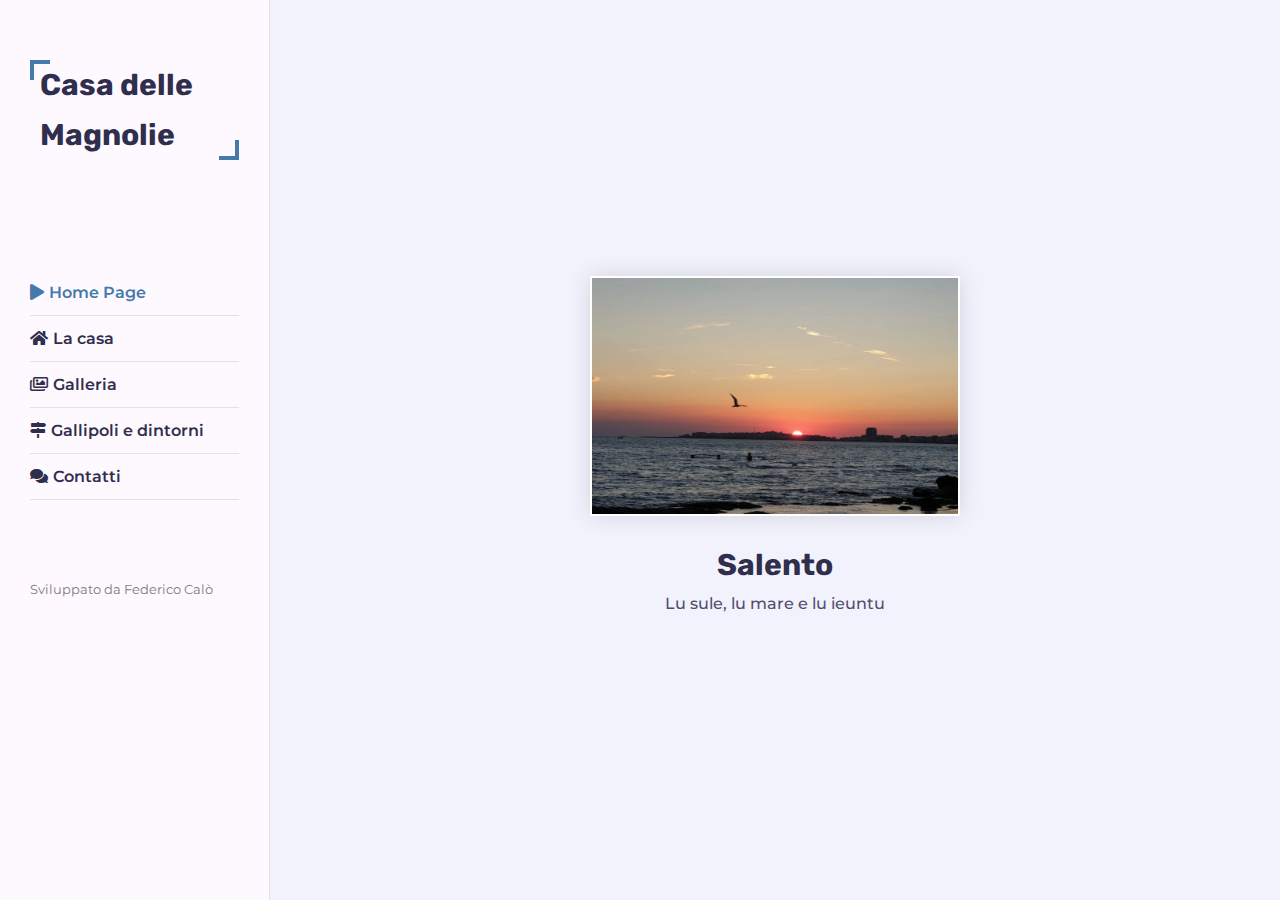
<file: index.html>
<!DOCTYPE html>
<html lang="en">
    <head>
        <title>Casa delle Magnolie, la tua vacanza a Gallipoli a un passo dal mare.</title>
        <meta charset="utf-8">
        <meta name="robots" content="index, follow" max-snippet:[100] />
        <meta name="googlebot" content="index, follow" max-snippet:[100] max-image-preview:[standard]/>
        <meta name="description" content="Casa delle Magnolie, casa vacanza situata a Baia Verde a soli 200 metri dal mare, a soli 2 kilometri da Gallipoli, raggiungibile comodamente a piedi percorrendo il litorale o noleggiando una bici.">
        <meta name="keywords" content="Vacanze nel Salento, Vacanze a Gallipoli, Gallipoli, Salento, Baia Verde, vacanze a Baia Verde, casa vacanze Gallipoli, casa vacanze Baia Verde, casa vacanze Salento">
        <meta name="author" content="Federico Calò">
        <meta name="viewport" content="width=device-width, initial-scale=1">
        <link rel="stylesheet" href="css/style.css" type="text/css">
        <link rel="stylesheet" href="css/blue.css" type="text/css">
        <link rel="stylesheet" title="blue" class="alternate-style" href="./css/blue.css" type="text/css"  disabled>
<script async src="https://www.googletagmanager.com/gtag/js?id=G-JSW8CR8MGQ"></script>
<script>
  window.dataLayer = window.dataLayer || [];
  function gtag(){dataLayer.push(arguments);}
  gtag('js', new Date());

  gtag('config', 'G-JSW8CR8MGQ');
</script>
        <link rel="stylesheet" href="https://cdnjs.cloudflare.com/ajax/libs/font-awesome/5.15.3/css/all.min.css"  />
    </head>
    <body>
        <div class="main-container">
            <div class="aside">
                <div class="logo">
                    <a href="#">Casa delle Magnolie</a>
                </div>
                <div class="nav-toggler">
                    <span></span>
                </div>
                <ul class="nav">
                    <li><a href="#home" class="active"><i class="fas fa-play"></i>Home Page</a></li>
                    <li><a href="#about"><i class="fas fa-home"></i>La casa</a></li>
                    <li><a href="#progetti"><i class="far fa-images"></i>Galleria</a></li>
                    <li><a href="#interessi"><i class="fas fa-map-signs"></i>Gallipoli e dintorni</a></li>
                    <li><a href="#contatti"><i class="fas fa-comments"></i>Contatti</a></li>
                </ul>
                <div class="copyright-text">
                    Sviluppato da <a href="https://www.federicocalo.dev">Federico Calò</a>
                </div>
            </div>
            <div class="main-content">
                <section  class="home section active" id="home">
                    <div class="container">
                        <div class="intro">
                            <img src="./img/sfondo.webp" alt="Foto tramonto Gallipoli" class="shadow-dark">
                            <h1>Salento</h1>
                            <p>Lu sule, lu mare e lu ieuntu</p>
                        </div>
                    </div>
                </section>
                <section class="about section" id="about">
                    <div class="container">
                        <div class="row">
                            <div class="section-title padd-15">
                                <h2>La casa</h2>
                            </div>
                        </div>
                        <div class="row">
                            <div class="about-content padd-15">
                                <div class="row">
                                    <div class="about-text padd-15">
                                        <h3>Benvenuto nella  <span>Casa delle Magnolie</span></h3>
                                        <p>L’appartamento è situato in località Baia Verde, uno dei tratti costieri più rinomati di Gallipoli (LE), a soli 200 mt da un’ampia spiaggia di sabbia fine, in cui si alternano stabilimenti balneari, dotati di tutti i confort, a tratti di spiaggia libera. L’appartamento ampio e luminoso è sito in Viale dei Tigli nr 56, al secondo piano di un elegante condominio recentemente ristrutturato, dotato di ascensore e con parcheggio gratuito nella piazza antistante. Su una superficie utile di 103 mq, l’appartamento con 8 posti letto, si compone di una cucina abitabile con balcone, un ampio soggiorno dotato di un televisore,un divano letto, oltre che di un letto a castello e un secondo balcone; due bagni, entrambi con doccia, due grandi camere da letto, ciascuna dotata di un televisore, un letto matrimoniale e un letto singolo. Sia la zona giorno che la zona notte dispongono di condizionatore e ogni camera ha un’ampia finestra con zanzariera. L’arredamento è confortevole e curato. La cucina dispone di stoviglie per 8 persone, frigorifero con piccolo congelatore, forno elettrico, 4 fuochi cottura, televisore e tavolo da pranzo. Nei bagni sono a disposizione asciugacapelli e una lavatrice. Lenzuola ed asciugamani verranno forniti su richiesta. Viene fornito anche ferro ed asse da stiro.</p>
                                    </div>
                                </div>
                            </div>
                        </div>
                    </div>
                </section>
               
                <section class="blog section" id="interessi">
                    <div class="container">
                        <div class="row">
                            <div class="section-title padd-15">
                                <h2>Gallipoli e dintorni</h2>
                            </div>
                        </div>
                    <div class="row">
                        <div class="blog-item padd-15">
                            <div class="blog-item-inner shadow-dark">
                                <div class="blog-img">
                                    <img src="/blog/pasticciotto.jpg" alt="Pasticiotto in riva al mare">
                                </div>
                                <div class="blog-info">
                                    <h4 class="blog-title">Paticciotto e Caffè Leccese</h4>
                                    <p class="blog-description">Il nostro dolce tipico, il pasticciotto. Pasta frolla ripiena di crema pasticciera, una bontà tutta da gustare sulla riva del mare. Questo
                                        dolce tipico nasce a Galatina nel 1745. Non bisogna dimenticarsi del Caffè Leccese, fatto con caffè, ghiaccio e latte di mandorla.
                                    </p>
                                </div>
                            </div>
                        </div>
                        <div class="blog-item padd-15">
                            <div class="blog-item-inner shadow-dark">
                                <div class="blog-img">
                                    <img src="/blog/frise.jpg" alt="Friselle">
                                </div>
                                <div class="blog-info">
                                    <h4 class="blog-title">Friselle</h4>
                                    <p class="blog-description">La frisella è un tipo di pane a forma di tarallo di grano duro o orzo cotto al forno e tagliato a metà in senso orizzontale. Viene condita generalemnte con 
                                        pommodori, cipolle, origano, olio e tonno. Le sue origini risalirebbero al X secolo a.C., consumata dai navigatori Fenici come pane da viaggio, ammorbidito con acqua di mare e insaporito con olio d’oliva.
                                    </p>
                                </div>
                            </div>
                        </div>
                        <div class="blog-item padd-15">
                            <div class="blog-item-inner shadow-dark">
                                <div class="blog-img">
                                    <img src="/blog/schipece.jpg" alt="Scapece">
                                </div>
                                <div class="blog-info">
                                    <h4 class="blog-title">Scapece</h4>
                                    <p class="blog-description">L'ingrediente principale della scapece è il pesce che viene fritto e fatto marinare tra strati di mollica di pane imbevuta con aceto e zafferano all'interno di tinozze chiamate, in dialetto gallipolino, "calette". Lo zafferano dona al piatto il colore giallo che lo rende caratteristico.
                                    </p>
                                </div>
                            </div>
                        </div>
                        <div class="blog-item padd-15">
                            <div class="blog-item-inner shadow-dark">
                                <div class="blog-img">
                                    <img src="/blog/lecce.jpg" alt="Lecce">
                                </div>
                                <div class="blog-info">
                                    <h4 class="blog-title">Lecce</h4>
                                    <p class="blog-description">Lecce è il nostro capuologo di provincia, ha origini messapiche e la città è dissiminata di palazzi e chiese in stile barocco.
                                    </p>
                                </div>
                            </div>
                        </div>
                    </div>
                        <div class="row">
                        <div class="blog-item padd-15">
                            <div class="blog-item-inner shadow-dark">
                                <div class="blog-img">
                                    <img src="/blog/ggiorno.webp" alt="Gallipoli di giorno">
                                </div>
                                <div class="blog-info">
                                    <h4 class="blog-title">Gallipoli di giorno</h4>
                                    <p class="blog-description">
                                        Durante il soggiorno non si può non andare a fare una passeggiata nel centro storico di Gallipoli, non lontano da Baia Verde. Nella zona del porto vi sono molti pescatori che 
                                        vendono il pesce raccolto la mattina presto.
                                    </p>
                                </div>
                            </div>
                        </div>
                        <div class="blog-item padd-15">
                            <div class="blog-item-inner shadow-dark">
                                <div class="blog-img">
                                    <img src="/blog/gnotte.webp" alt="Gallipoli di giorno">
                                </div>
                                <div class="blog-info">
                                    <h4 class="blog-title">Gallipoli di notte</h4>
                                    <p class="blog-description">
                                       La sera non può mancare la movida gallipolina, con i soui ristoranti che offrono primi e secondi a base di pesce fresco e numerose pizzerie. 
                                    </p>
                                </div>
                            </div>
                        </div>
                    </div>
                </section>


                <section class="portfolio section" id="progetti">
                    <div class="container">
                        <div class="row">
                            <div class="section-title padd-15">
                                <h2>Progetti</h2>
                            </div>
                        </div>
                        <div class="row">
                            <div class="portfolio-filter padd-15">
                                <button type="button" class="active" data-filter="all">All</button>
                                <button type="button" data-filter="soggiorno">Soggiorno</button>
                                <button type="button" data-filter="cucina">Cucina</button>
                                <button type="button" data-filter="bagni">Bagni</button>
                                <button type="button" data-filter="camere">Camere da Letto</button>
                            </div>
                        </div>
                        <div class="row">
                            <div class="portfolio-item padd-15" data-category="soggiorno">
                                <div class="portfolio-item-inner shadow-dark">
                                    <div class="portfolio-img">
                                        <img src="./img/1.webp" alt="Soggiorno">
                                    </div>
                                </div>
                            </div>
                            <div class="portfolio-item padd-15" data-category="camere">
                                <div class="portfolio-item-inner shadow-dark">
                                    <div class="portfolio-img">
                                        <img src="./img/2.webp" alt="Letto Matrimoniale">
                                    </div>
                                </div>
                            </div>
                            <div class="portfolio-item padd-15" data-category="camere">
                                <div class="portfolio-item-inner shadow-dark">
                                    <div class="portfolio-img">
                                        <img src="./img/3.webp" alt="Letto Singolo">
                                    </div>
                                </div>
                            </div>
                            
                            <div class="portfolio-item padd-15" data-category="camere">
                                <div class="portfolio-item-inner shadow-dark">
                                    <div class="portfolio-img">
                                        <img src="./img/5.webp" alt="Letto Singolo">
                                    </div>
                                </div>
                            </div>
                            <div class="portfolio-item padd-15" data-category="bagni">
                                <div class="portfolio-item-inner shadow-dark">
                                    <div class="portfolio-img">
                                        <img src="./img/6.webp" alt="Bagno 1">
                                    </div>
                                </div>
                            </div>
                            <div class="portfolio-item padd-15" data-category="bagni">
                                <div class="portfolio-item-inner shadow-dark">
                                    <div class="portfolio-img">
                                        <img src="./img/7.webp" alt="Bagno 2">
                                    </div>
                                </div>
                            </div>
                            <div class="portfolio-item padd-15" data-category="bagni">
                                <div class="portfolio-item-inner shadow-dark">
                                    <div class="portfolio-img">
                                        <img src="./img/8.webp" alt="Bagno 3">
                                    </div>
                                </div>
                            </div>
                            <div class="portfolio-item padd-15" data-category="bagni">
                                <div class="portfolio-item-inner shadow-dark">
                                    <div class="portfolio-img">
                                        <img src="./img/9.webp" alt="Bagno 4">
                                    </div>
                                </div>
                            </div>
                            <div class="portfolio-item padd-15" data-category="cucina">
                                <div class="portfolio-item-inner shadow-dark">
                                    <div class="portfolio-img">
                                        <img src="./img/10.webp" alt="cucina">
                                    </div>
                                </div>
                            </div>
                            <div class="portfolio-item padd-15" data-category="cucina">
                                <div class="portfolio-item-inner shadow-dark">
                                    <div class="portfolio-img">
                                        <img src="./img/11.webp" alt="cucina 1">
                                    </div>
                                </div>
                            </div>
                            <div class="portfolio-item padd-15" data-category="cucina">
                                <div class="portfolio-item-inner shadow-dark">
                                    <div class="portfolio-img">
                                        <img src="./img/12.webp" alt="cucina 2">
                                    </div>
                                </div>
                            </div>
                            <div class="portfolio-item padd-15" data-category="">
                                <div class="portfolio-item-inner shadow-dark">
                                    <div class="portfolio-img">
                                        <img src="./img/13.webp" alt="ingresso">
                                    </div>
                                </div>
                            </div>
                            <div class="portfolio-item padd-15" data-category="">
                                <div class="portfolio-item-inner shadow-dark">
                                    <div class="portfolio-img">
                                        <img src="./img/14.webp" alt="corridoio">
                                    </div>
                                </div>
                            </div>
                            <div class="portfolio-item padd-15" data-category="">
                                <div class="portfolio-item-inner shadow-dark">
                                    <div class="portfolio-img">
                                        <img src="./img/15.webp" alt="balcone">
                                    </div>
                                </div>
                            </div>
                            
                        </div>
                    </div>
                    
                </section>
                <section class="contact section" id="contatti">
                    <div class="container">
                        <div class="row">
                            <div class="section-title padd-15">
                                <h2>Contattaci</h2>
                            </div>
                        </div>
                        <div class="row">
                            <div class="contact-info-item padd-15">
                                <div class="icon">
                                    <i class="fas fa-phone-square-alt"></i>
                                    <h4>Chiamaci</h4>
                                    <p>+39 3346151424</p>
                                </div>
                            </div>
                            <div class="contact-info-item padd-15">
                                <div class="icon">
                                    <i class="fab fa-whatsapp-square"></i>
                                    <h4>Messaggio</h4>
                                    <p><a href="https://wa.me/+393346151424" target="_blank">+39 3346151424</a></p>
                                </div>
                            </div>
                            <div class="contact-info-item padd-15">
                                <div class="icon">
                                    <i class="fas fa-envelope-square"></i>
                                    <h4>Mail</h4>
                                    <p><a href="mailto:fabio.calo.220966@alice.it">fabio.calo.220966@alice.it</a></p>
                                </div>
                            </div>
                            <div class="contact-info-item padd-15">
                                <div class="icon">
                                    <i class="fas fa-map-marker-alt"></i>
                                    <h4>Posizione</h4>
                                    <p><a href="https://goo.gl/maps/DWB9UuvosTwbYgfz9" target="_blank">Viale dei Tigli 56, Baia Verde (LE)</a></p>
                                </div>
                            </div>
                            
                        </div>
                        <div class="row">
                            <div class="mappa">
                                <iframe src="https://www.google.com/maps/embed?pb=!1m18!1m12!1m3!1d3054.6122292002174!2d18.01359511479226!3d40.039436286423935!2m3!1f0!2f0!3f0!3m2!1i1024!2i768!4f13.1!3m3!1m2!1s0x1346a7b8fe7c1d1f%3A0x6121628fea620f55!2sViale%20dei%20Tigli%2C%2056%2C%2073014%20Baia%20Verde%20LE!5e0!3m2!1sit!2sit!4v1619542163192!5m2!1sit!2sit" width="600" height="450" style="border:0;" allowfullscreen="" loading="lazy"></iframe>
                            </div>
                        </div>
                    </div>
                </section>
                
            </div>
            
        </div>
        <!--<div class="lightbox">
            <div class="lightbox-content">
                <div class="lightbox-close"></div>
                <img src="img/1.png" class="lightbox-img">
            </div>
            <div class="lightbox-controls"></div>
        </div>-->
        <script src="./js/script.js"></script>
    </body>
</html>
</file>
<file: css/style.css>
@import url('https://fonts.googleapis.com/css2?family=Lora:ital,wght@0,400;0,500;0,600;0,700;1,400;1,500;1,600;1,700&family=Montserrat:ital,wght@0,100;0,200;0,300;0,400;0,500;0,600;0,700;0,800;0,900;1,100;1,200;1,300;1,400;1,500;1,600;1,700;1,800;1,900&family=Rubik:ital,wght@0,300;0,400;0,500;0,600;0,700;0,800;0,900;1,300;1,400;1,500;1,600;1,700;1,800;1,900&display=swap');
body{
    margin:0;
    line-height: 1.5;
    font-size: 16px;
    font-family: 'Montserrat', sans-serif;
    font-weight:400;
}
*{
    margin: 0;
    padding:0;
    outline: none;
    text-decoration: none;
    box-sizing: border-box;
}
::before,::after{
    box-sizing: border-box;
}
.section{
    background-color: #f2f2fc;
    min-height: 100vh;
    display:block;
    padding: 0 30px;
    position: fixed;
    left:270px;
    top:0;
    right: 0;
    bottom: 0;
    z-index: 0;
    opacity: 1;
    overflow-x: hidden;
    overflow-y: auto;
    -webkit-transition: all 0.3s ease;
    transition: all 0.3s ease;
}
.section.back-section{
    z-index: 1;
}
.section.active{
    opacity: 1;
    z-index: 2;
    -webkit-animation: slideSection 1s ease;
    animation: slideSection 1s ease;
}

@-webkit-keyframes slideSection{
    0%{
        transform:translateX(100%);
        -webkit-transform:translateX(100%);
    }
    100%{
        transform:translateX(0%);
        -webkit-transform:translateX(0%);
    }
}
@keyframes slideSection{
    0%{
        transform:translateX(100%);
        -webkit-transform:translateX(100%);
    }
    100%{
        transform:translateX(0%);
        -webkit-transform:translateX(0%);
    }
}
.section .container{
    padding-top: 60px;
    padding-bottom:70px;
    max-width: 50000px;
    margin:auto;
    width: 100%;
}
.section-title{
    -ms-flex: 0 0 100%;
    flex: 0 0 100%;
    max-width: 100%;
    margin-bottom: 60px;
}
.section-title h2{
    font-size: 30px;
    color:#302e4d;
    font-family: 'Rubik',sans-serif;
    font-weight: 700;
    margin: 0;
    position: relative;
}
.section-title h2::before{
    content: '';
    height: 4px;
    width: 50px;
    position: absolute;
    top:100%;
    left:0;
}
.section-title h2::after{
    content: '';
    height: 4px;
    width: 25px;
    position: absolute;
    top:100%;
    left:0;
    margin-top: 8px;
}
.row{
    display:-ms-flexbox;
    display: flex;
    -ms-flex-wrap: wrap;
    flex-wrap: wrap;
    margin-right: -15px;
    margin-left: -15px;
    position: relative;
}
.padd-15{
    padding-left: 15px;
    padding-right: 15px;
}


.btn{
    font-size: 16px;
    font-family: 'Rubik',sans-serif;
    font-weight: 500;
    padding: 12px 35px;
    color:#ffffff;
    border-radius: 40px ;
    -webkit-transition: all 0.3s ease;
    transition: all 0.3s ease;
    display: inline-block;
    white-space: nowrap;
}
.btn:hover{
    -webkit-transform:scale(1.05);
    transform:scale(1.05 );
}
.shadow-dark{
    -webkit-box-shadow:0 0 20px rgba(48,46,77,0.15);
    box-shadow:0 0 20px rgba(48,46,77,0.15);
}
.aside{
    width:270px;
    background-color: #fdf9ff;
    position:fixed;
    height:100%;
    left:0;
    top:0;
    z-index:10;
    border-right: 1px solid #e8dfec;
    padding: 30px;
    -webkit-transition: all 0.3s ease;
    transition: all 0.3s ease;
}
.aside .logo{
    padding: 30px 0;
}
.aside .logo a{
    font-size: 30px;
    color:#302e4d;
    font-family: 'Rubik',sans-serif;
    font-weight: 700;
    text-decoration: none;
    display: inline-block;
    position: relative;
    padding: 0 10px;
    line-height: 50px;
}
.aside .logo a::before{
    content:'';
    height: 20px;
    width:20px;
    position: absolute;
    top:0;
    left:0;
}
.aside .logo a::after{
    content:'';
    height: 20px;
    width:20px;
    position: absolute;
    bottom:0;
    right:0;
}
.aside .nav-toggler{
    height:40px;
    width:45px;
    border: 1px solid #d4d4e3;
    cursor: pointer;
    position:fixed;
    left:300px;
    top:20px;
    z-index:11;
    border-radius: 5px;
    background-color: #fdf9ff;
    /*display: -ms-flexbox;
    display: flex;*/
    display:none;
    -ms-flex-align: center;
    align-items: center;
    -ms-flex-pack: center;
    justify-content:center;
    -webkit-transition: all 0.3s ease;
    transition: all 0.3s ease;
}
.aside .nav-toggler span{
    height: 2px;
    width:18px;
    display:inline-block;
    position:relative;
}
.aside .nav-toggler.open span{
    background-color: transparent;
}
.aside .nav-toggler span::before{
    content:'';
    height: 2px;
    width:18px;
    position: absolute;
    top: -6px;
    left:0;
}
.aside .nav-toggler.open span::before{
    -webkit-transform: rotate(45deg);
    transform: rotate(45deg);
    top:0;
}
.aside .nav-toggler span::after{
    content:'';
    height: 2px;
    width:18px;
    position: absolute;
    top: 6px;
    left:0;
}
.aside .nav-toggler.open span::after{
    -webkit-transform: rotate(-45deg);
    transform: rotate(-45deg);
    top:0;
}
.aside .nav{
    margin:80px 0;
    list-style: none;
    padding: 0;
}
.aside .nav li{
    display:block;
}
.aside .nav li a{
    font-size: 16px;
    font-weight: 600;
    color: #302e4d;
    text-decoration: none;
    line-height: 45px;
    display: block;
    border-bottom: 1px solid #e8dfec;
    transition: all 0.3s ease;
    -webkit-transition: all 0.3s ease;
    
}
.aside .nav li a:not(.active):hover{
    padding-left: 5px;
}
.aside .nav li a .fas, .aside .nav li a .far{
    margin-right:5px;
}

.aside .copyright-text{
    font-size: 13px;
    color:#7d7d7d;
}
.aside .copyright-text a{
    font-size: 13px;
    color:#7d7d7d;
}
.home{
    min-height: 100vh;
    display: flex;
    display: -ms-flexbox;
}
.home .intro{
    text-align: center;
}
.home .intro img{
    height: 240px;
    width:370px;
    
    display: inline-block;
    border:2px solid #ffffff;
}

.home .intro h1{
    font-size: 30px;
    color:#302e4d;
    font-family: 'Rubik',sans-serif;
    font-weight: 700;
    margin: 20px 0 5px;
}
.home .intro p{
    font-size: 16px;
    font-weight: 500;
    margin:0;
    line-height: 22px;
    color:#504e70;
}
.home .intro .social-link{
    margin-top: 25px;
}
.home .intro .social-link a{
    height: 35px;
    width:35px;
    display: inline-block;
    text-align: center;
    line-height: 35px;
    color:#ffffff;
    margin: 0 4px;
    border-radius: 50%;
    transition: all 0.3s ease;
    -webkit-transition: all 0.3s ease;
    text-decoration: none;
}
.home .intro .social-link a:hover{
    transform: scale(1.1);
    -webkit-transform: scale(1.1);
}
.about .about-content{
    -ms-flex: 0 0 100%;
    flex: 0 0 100%;
    max-width: 100%;
}

.about .about-content .about-text{
    -ms-flex: 0 0 100%;
    flex: 0 0 100%;
    max-width: 100%;
    font-weight: 400;
}

.about .about-content .about-text h3{
    font-size: 24px;
    margin-bottom: 15px;
    font-weight: 500;
    color: #302e4d;
    font-family: 'Rubik',sans-serif;
}

.about .about-content .about-text p{
    font-size: 16px;
    line-height: 25px;
    color: #504e70;
    margin:0;
}
.about .about-content .personal-info{
    -ms-flex: 0 0 60%;
    flex: 0 0 60%;
    max-width: 60%;
    margin-top: 40px;
}

.about .about-content .personal-info .info-item{
    -ms-flex: 0 0 50%;
    flex: 0 0 50%;
    max-width: 50%;
}
.about .about-content .personal-info .info-item p{
    font-weight: 600;
    padding:10px 0;
    font-size: 16px;
    color:#302e4d;
    margin:0;
    border-bottom: 1px solid #e8dfec;
}
.about .about-content .personal-info .info-item p span{
    font-weight: 500;
    color:#504e70;
    margin-left:4px;
    display: inline-block;
}
.about .about-content .personal-info .info-item p span a{
    text-decoration: none;
    font-weight: 500;
    color:#4479aa;
    margin-left:4px;
    display: inline-block;
}
.about .about-content .skills{
    -ms-flex: 0 0 40%;
    flex: 0 0 40%;
    max-width: 40%;
    margin-top: 40px ;
}
.about .about-content .skills .skill-item{
    -ms-flex: 0 0 100%;
    flex: 0 0 100%;
    max-width: 100%;
}
.about .about-content .skills .skill-item h4{
    line-height: 40px;
    font-weight: 600;
    font-size: 16px;
    color:#302e4d;
    text-transform: capitalize;
    margin:0;
}
.about .about-content .skills .skill-item .progress{
    background-color: #e3e3e3;
    height:8px;
    border-radius: 4px;
    width:100%;
    position:relative;
    
}
.about .about-content .skills .skill-item{
    margin-bottom: 30px;
}
.about .about-content .skills .skill-item .progress .progress-in{
    position:absolute;
    left:0;
    top:0;
    border-radius: 4px;
    height:100%; 
}
.about .about-content .skills .skill-item .skill-percent{
    position: absolute;
    right:0;
    line-height: 40px;
    top:-40px;
    font-weight: 400;
    color:#302e4d;
}

.about .about-content .personal-info .buttons{
    margin-top: 30px;
}
.about .about-content .personal-info .buttons .btn{
    margin-right: 15px;
    margin-top: 10px;
}

.about .about-content .education{
    -ms-flex: 0 0 50%;
    flex: 0 0 50%;
    max-width: 50%;
    margin-top: 30px; 
}
.about .about-content .experience{
    -ms-flex: 0 0 50%;
    flex: 0 0 50%;
    max-width: 50%;
    margin-top: 30px;
}
.about .about-content h3.title{
    font-size: 24px;
    margin-bottom: 2S0px;
    font-weight: 700;
    color: #302e4d;
}
.about .about-content .timeline-box{
    -ms-flex: 0 0 100%;
    flex: 0 0 100%;
    max-width: 100%;
    margin-top: 30px;
}
.about .about-content .timeline{
    background-color: #fdf9ff;
    padding: 30px 15px;
    border: 1px solid #d4d4e3;
    border-radius: 10px;
    width: 100%;
    position: relative;
}
.about .about-content .timeline .timeline-item{
    position:relative;
    padding-left: 37px;
    padding-bottom: 50px;
}
.about .about-content .timeline .timeline-item:last-child{
    padding-bottom: 0px;
}
.about .about-content .timeline .timeline-item::before{
    content: '';
    width:1px;
    position: absolute;
    height: 100%;
    left:7px;
    top: 0;
    
}
.about .about-content .timeline .circle-dot{
    position: absolute;
    left: 0px;
    top:0;
    height: 15px;
    width: 15px;
    border-radius: 50%;
}
.about .about-content .timeline .timeline-date{
    font-size: 14px;
    font-weight: 400;
    margin-bottom: 12px;
    color:#504e70;  
}
.about .about-content .timeline .timeline-date .far{
    margin-right: 5px;
}
.about .about-content .timeline .timeline-title{
    font-weight: 700;
    font-size: 18px;
    margin-bottom: 15px;
    text-transform: capitalize;
    color:#302e4d;
}
.about .about-content .timeline .timeline-text{
    font-size: 16px;
    line-height:25px;
    color:#504e70;
    margin:0;
    
}

.calendario .calendario-content .calendario-text{
    -ms-flex: 0 0 100%;
    flex: 0 0 100%;
    max-width: 100%;
    font-weight: 400;
}
.calendario .calendario-content .calendario-text p{
    font-size: 16px;
    line-height: 25px;
    color: #504e70;
    margin:0px 0px 30px 0px;
}

.interessi .container{
    padding-bottom: 40px;
}

.interessi .container .immagine{
    width: 100%;
    height: 450px;
    border: 2px solid #4479aa;
    border-radius: 5px;
    margin-bottom: 30px;
    margin-top: 15px;
}

.interessi .container .immagine img{
    width: 100%;
    height: 100%;
}
.interessi .interessi-content .interessi-text{
    -ms-flex: 0 0 100%;
    flex: 0 0 100%;
    max-width: 100%;
    font-weight: 400;
}

.interessi .interessi-content .interessi-text h3{
    font-size: 24px;
    margin-bottom: 15px;
    font-weight: 500;
    color: #302e4d;
    font-family: 'Rubik',sans-serif;
}
.interessi .interessi-content .interessi-text span{
    color:#4479aa;
}


.interessi .interessi-content .interessi-text p{
    font-size: 16px;
    line-height: 25px;
    color: #504e70;
    margin:0;
}
.interessi .interessi-item .interessi-item-inner{
    background-color: #fdf9ff;
    border: 1px solid #d4d4e3;
    border-radius: 10px;
    padding: 30px 15px;
    text-align: center;
    -webkit-transition: all 0.3s ease;
    transition: all 0.3s ease;
    width: 100%;
}
.interessi .interessi-item .interessi-item-inner .icon{
    height: 64px;
    width: 64px;
    display: block;
    margin: 0 auto 10px ;
    -webkit-transition: all 0.3s ease;
    transition: all 0.3s ease;
}
.interessi .interessi-item .interessi-item-inner .icon img{
    line-height: 60px;
    -webkit-transition: all 0.3s ease;
    transition: all 0.3s ease;
}

.interessi .interessi-item .interessi-item-inner h4{
    font-size: 18px;
    margin-bottom: 15px;
    color:#302e4d;
    font-weight: 700;
    text-transform: capitalize;
}
.interessi .interessi-item .interessi-item-inner p{
    font-size: 16px;
    color:#504e70;
    line-height: 25px;
    margin:0;
}

.portfolio .portfolio-filter{
    -ms-flex: 0 0 100%;
    flex:0 0 100%;
    max-width: 100%;
    text-align: center;
    margin-bottom: 30px;
    font-size: 18px;
}

.portfolio .portfolio-filter button{
    border: none;
    background-color: transparent;
    font-size: 18px;
    font-weight: 700;
    text-transform: capitalize;
    margin: 0 10px;
    color:#302e4d;
    cursor: pointer;
    border-bottom: 2px solid transparent;
    white-space: nowrap;
    padding-bottom:2px;
    -webkit-transition: all 0.3s ease;
    transition: all 0.3s ease;
}
.portfolio .portfolio-item{
    flex: 0 0 33.33%;
    margin-bottom: 30px;
    max-width: 33.33%;
    
}
.portfolio .portfolio-item .portfolio-item-inner{
    border:6px solid #f1f1f1;
    border-radius: 10px;
    overflow:hidden;
    position: relative;
    cursor:pointer;
}
.portfolio .portfolio-item .portfolio-item-inner .portfolio-img img{
    width: 100%;
    display: block;
}
.portfolio .portfolio-item.hide{
    display: none;
}
.portfolio .portfolio-item.show{
    display: block;
    animation: showItem 0.5s ease;
}
.style-switcher{
    position:fixed;
    top: 20px;
    right: 0;
    z-index: 10;
    background-color: #ffffff;
    padding: 15px;
    border: 1px solid #d4d4e3;
    border-right: none;
    border-radius: 0 0 0 5px;
    -webkit-transform: translateX(100%);
    transform: translateX(100%);
    transition: all 0.3s ease;
    -webkit-transition: all 0.3s ease;
}
.style-switcher.open{
    -webkit-transform: translateX(0%);
    transform: translateX(0%);
}
.style-switcher h5{
    font-size: 16px;
    color: #302e4d;
    margin-bottom: 8px;
    margin-top: 0;
    border-bottom: 1px solid #e8dfec;
    padding-bottom: 5px;
}
.style-switcher ul{
    margin: 0;
    padding: 0;
    list-style: none;
    display: block;
    margin-bottom: 5px;
}
.style-switcher ul li{
    display: inline-block;
}
.style-switcher ul li a{
    height: 30px;
    width: 30px;
    display: block;
    border-radius: 50%;
    cursor: pointer;
    text-decoration: none;
    margin-right: 5px;
}

.style-switcher .toggle-style-switcher{
    position: absolute;
    height: 45px;
    width: 45px;
    background: #ffffff;
    top: -1px;
    left: -46px;
    border: 1px solid #d4d4e3;
    border-right: none;
    text-align: center;
    cursor: pointer;
    border-radius: 5px 0 0 5px; 
}

.style-switcher .toggle-style-switcher .fas{
    font-size: 20px;
    line-height: 43px;
}

.lightbox{
    position: fixed;
    left: 0;
    top: 0;
    width: 100%;
    height: 100%;
    background-color: rgba(0,0,0,0.6);
    z-index: 100;
    align-items: center;
    -ms-flex-align: center  !important;
    -ms-flex-pack: center  !important;
    justify-content: center;
}

.lightbox .lightbox-content img{
    height: auto;
    width: auto;
    max-width: 100%;
    max-height: 450px;
}

body.dark .section{
    background-color: #151515;
}
body.dark .interessi .interessi-item .interessi-item-inner,
body.dark .about .about-content .timeline,
body.dark .aside{
    background-color: #222222;
}
body.dark .contact .contact-info-item h4,
body.dark .interessi .interessi-item .interessi-item-inner h4,
body.dark .about .about-content .timeline .timeline-title,
body.dark .about .about-content h3.title,
body.dark .about .about-content .skills .skill-item h4,
body.dark .about .about-content .personal-info .info-item p,
body.dark .about .about-content .about-text h3,
body.dark .section-title h2,
body.dark .home .intro h1,
body.dark .aside .logo a,
body.dark .aside .nav li a{
    color:#ffffff;
}
body.dark .portfolio .portfolio-item .portfolio-item-inner
body.dark .interessi .interessi-item .interessi-item-inner,
body.dark .about .about-content .timeline,
body.dark .about .about-content .personal-info .info-item p,
body.dark .aside .nav li a{
    border-color: #393939;
}
body.dark .contact .contact-info-item p,
body.dark .contact .contact-info-item a,
body.dark .portfolio .portfolio-filter button,
body.dark .interessi .interessi-item .interessi-item-inner p,
body.dark .about .about-content .timeline .timeline-text,
body.dark .about .about-content .timeline .timeline-date,
body.dark .about .about-content .skills .skill-item .skill-percent,
body.dark .about .about-content .personal-info .info-item p span,
body.dark .about .about-content .about-text p,
body.dark .home .intro p{
    color: #e9e9e9;
}

body.dark .shadow-dark{
    -webkit-box-sizing: none;
    box-sizing: none;
}
@-webkit-keyframes showItem{
    0%{
        -webkit-transform:scale(0.8);
        transform:scale(0.8);
        opacity: 0;
    }
    100%{
        -webkit-transform:scale(1);
        transform:scale(1);
        opacity: 1;
    }
}
@keyframes showItem{
    0%{
        -webkit-transform:scale(0.8);
        transform:scale(0.8);
        opacity: 0;
    }
    100%{
        -webkit-transform:scale(1);
        transform:scale(1);
        opacity: 1;
    }
}
.portfolio .portfolio-item .portfolio-info{
    position: absolute;
    left: 0;
    top: 0;
    background-color: rgba(0,0,0,0.8);
    height: 100%;
    width: 100%;
    z-index: 1;
    padding: 30px;
    transition: all 0.3s ease;
    -webkit-transition: all 0.3s ease;
    opacity: 0;
}
.portfolio .portfolio-item-inner:hover .portfolio-info{
    opacity: 1;
}
.portfolio .portfolio-item .portfolio-info h4{
    font-size: 18px;
    font-weight: 700;
    color:#ffffff;
    text-transform: capitalize;
    transition: all 0.3s ease;
    -webkit-transition: all 0.3s ease;
    -webkit-transform: translateX(-20px);
    transform: translateX(-20px);
    opacity: 0;
}
.portfolio .portfolio-item .portfolio-info .icon{
  height: 40px;
  width: 40px;
  background-color: #ffffff;
  text-align: center;
  border-radius: 50%;
  position: absolute;
  right: 30px;
  bottom: 30px;
  transition: all 0.3s ease;
    -webkit-transition: all 0.3s ease;
    -webkit-transform: translateX(20px);
    transform: translateX(20px);
    opacity: 0;
}
.portfolio .portfolio-item .portfolio-info .icon .fab{
    line-height: 40px;
}
.portfolio .container{
    padding-bottom: 40px;
}

.portfolio .portfolio-item-inner:hover .portfolio-info h4{
    -webkit-transform: translateX(0);
    transform: translateX(0);
    opacity: 1;
}
.portfolio .portfolio-item-inner:hover .portfolio-info .icon{
    opacity: 1;
    -webkit-transform: translateX(0px);
    transform: translateX(0px);
}

.contact .contact-info-item{
    max-width: 25%;
    flex: 0 0 25%;
    -ms-flex: 0 0 25%;
    text-align: center;
}
.contact .contact-info-item .icon{
    display: inline-block;
}
.contact .contact-info-item .icon .fab, 
.contact .contact-info-item .icon .fas{
    font-size: 40px;
}
.contact .contact-info-item h4{
    font-size: 18px;
    font-weight: 700;
    color:#302e4d;
    text-transform: capitalize;
    margin: 15px 0 5px;
}

.contact .contact-info-item a{
    text-decoration: none;
    font-size: 16px;
    line-height: 25px;
    color:#504e70;
    margin: 0;
     font-weight: 400;
}
.contact .contact-info-item p{
    text-decoration: none;
    font-size: 16px;
    line-height: 25px;
    color:#504e70;
    margin: 0;
     font-weight: 400;
}
.contact .mappa{
    max-width: 100%;
    flex: 0 0 100%;
    -ms-flex: 0 0 100%;
    text-align: center;
    margin-top: 20px;
}
.contact .mappa iframe{
    border-radius: 5px;
    width: 100%;
}


.blog .blog-container{
    padding-bottom: 40px;
}
.blog .blog-item{
    flex:0 0 25%;
    max-width: 25%;
    margin-bottom: 30px;
}
.blog .blog-item-inner .blog-img img{
    display: block;
    width: 100%;
}
.blog .blog-item-inner{
    border-radius: 10px;
    overflow: hidden;
    border: 1px solid #d4d4e3;
}
.blog .blog-item-inner .blog-info{
    padding: 30px 15px;
    background-color: #eeeeff;
}

.blog .blog-item-inner .blog-info .blog-title{
    font-size: 18px;
    font-weight: 700;
    color: #302e4d;
    text-transform: capitalize;
    margin-bottom: 10px;
}

.blog .blog-item-inner .blog-info .blog-description{
    font-size: 16px;
    line-height: 25px;
    color: #504e70;
    font-weight: 400;
    margin-bottom: 15px;
}

@media(max-width:1199px){
    .section .container{
        padding-top: 70px;
    }
    .aside .nav-toggler{
        display: flex;
        display: -ms-flexbox;
        left: 30px;
    }
    .aside .nav-toggler.open{
        left: 300px;
    }
    .about .about-content .personal-info .info-item p span{
        display: block;
        margin-left: 0;
    }
    .aside{
        left: -270px;
    }
    .aside.open{
        left: 0px;
    }
    .section{
        left: 0;
    }
    .section.opne{
        left: 270px;
    }
}

@media(max-width:991px){
    .blog .blog-item,
    .portfolio .portfolio-item,
    .interessi .interessi-item{
        -ms-flex: 0 0 50%;
        flex: 0 0 50%;
        max-width: 50%;
    }
}

@media(max-width:767px){
    .blog .blog-item,
    .interessi .interessi-item,
    .about .about-content .experience,
    .about .about-content .education,
    .about .about-content .skills,
    .about .about-content .personal-info{
        -ms-flex: 0 0 100%;
        flex: 0 0 100%;
        max-width: 100%;
    }
    .portfolio .portfolio-filter button{
        margin-bottom: 10px;
    }
}

@media(max-width:575px){
    .contact .contact-info-item{
        -ms-flex: 0 0 100%;
        flex: 0 0 100%;
        max-width: 100%;
        margin-top: 25px;
    }
    .portfolio .portfolio-item{
        -ms-flex: 0 0 100%;
        flex: 0 0 100%;
        max-width: 100%;
    }
}
@media(max-width:575px){
    .home .intro img{
        margin: -10px;
        height: 250px;
        width:325px;
    }
    .interessi .container .immagine{
        height: 250px;
    }
}
</file>
<file: css/blue.css>
.aside .logo a::before{
    border-top: 4px solid #4479aa;
    border-left: 4px solid #4479aa;
}
.aside .logo a::after{
    border-bottom: 4px solid #4479aa;
    border-right: 4px solid #4479aa;
}
.aside .nav li a:hover,
.contact .contact-info-item .icon .fab, 
.contact .contact-info-item .icon .fas,
.portfolio .portfolio-item .portfolio-info .icon .fab,
.portfolio .portfolio-filter button.active,
body.dark .portfolio .portfolio-filter button.active, 
.nav li a.active, 
body.dark .aside .nav li a.active,
body.dark .aside .nav li a:hover,
.about .about-content .about-text h3 span{
    color:#4479aa;
}
.btn,
.section-title h2::after,
.section-title h2::before,
.aside .nav-toggler span, 
.aside .nav-toggler span::before,
.aside .nav-toggler span::after,
.home .intro .social-link a,
.about .about-content .skills .skill-item .progress .progress-in,
.about .about-content .timeline .timeline-item::before,
.about .about-content .timeline .circle-dot{
    background-color: #4479aa;
}

body.dark .portfolio .portfolio-filter button.active,
.portfolio .portfolio-filter button.active{
    border-color: #4479aa;
}
</file>
